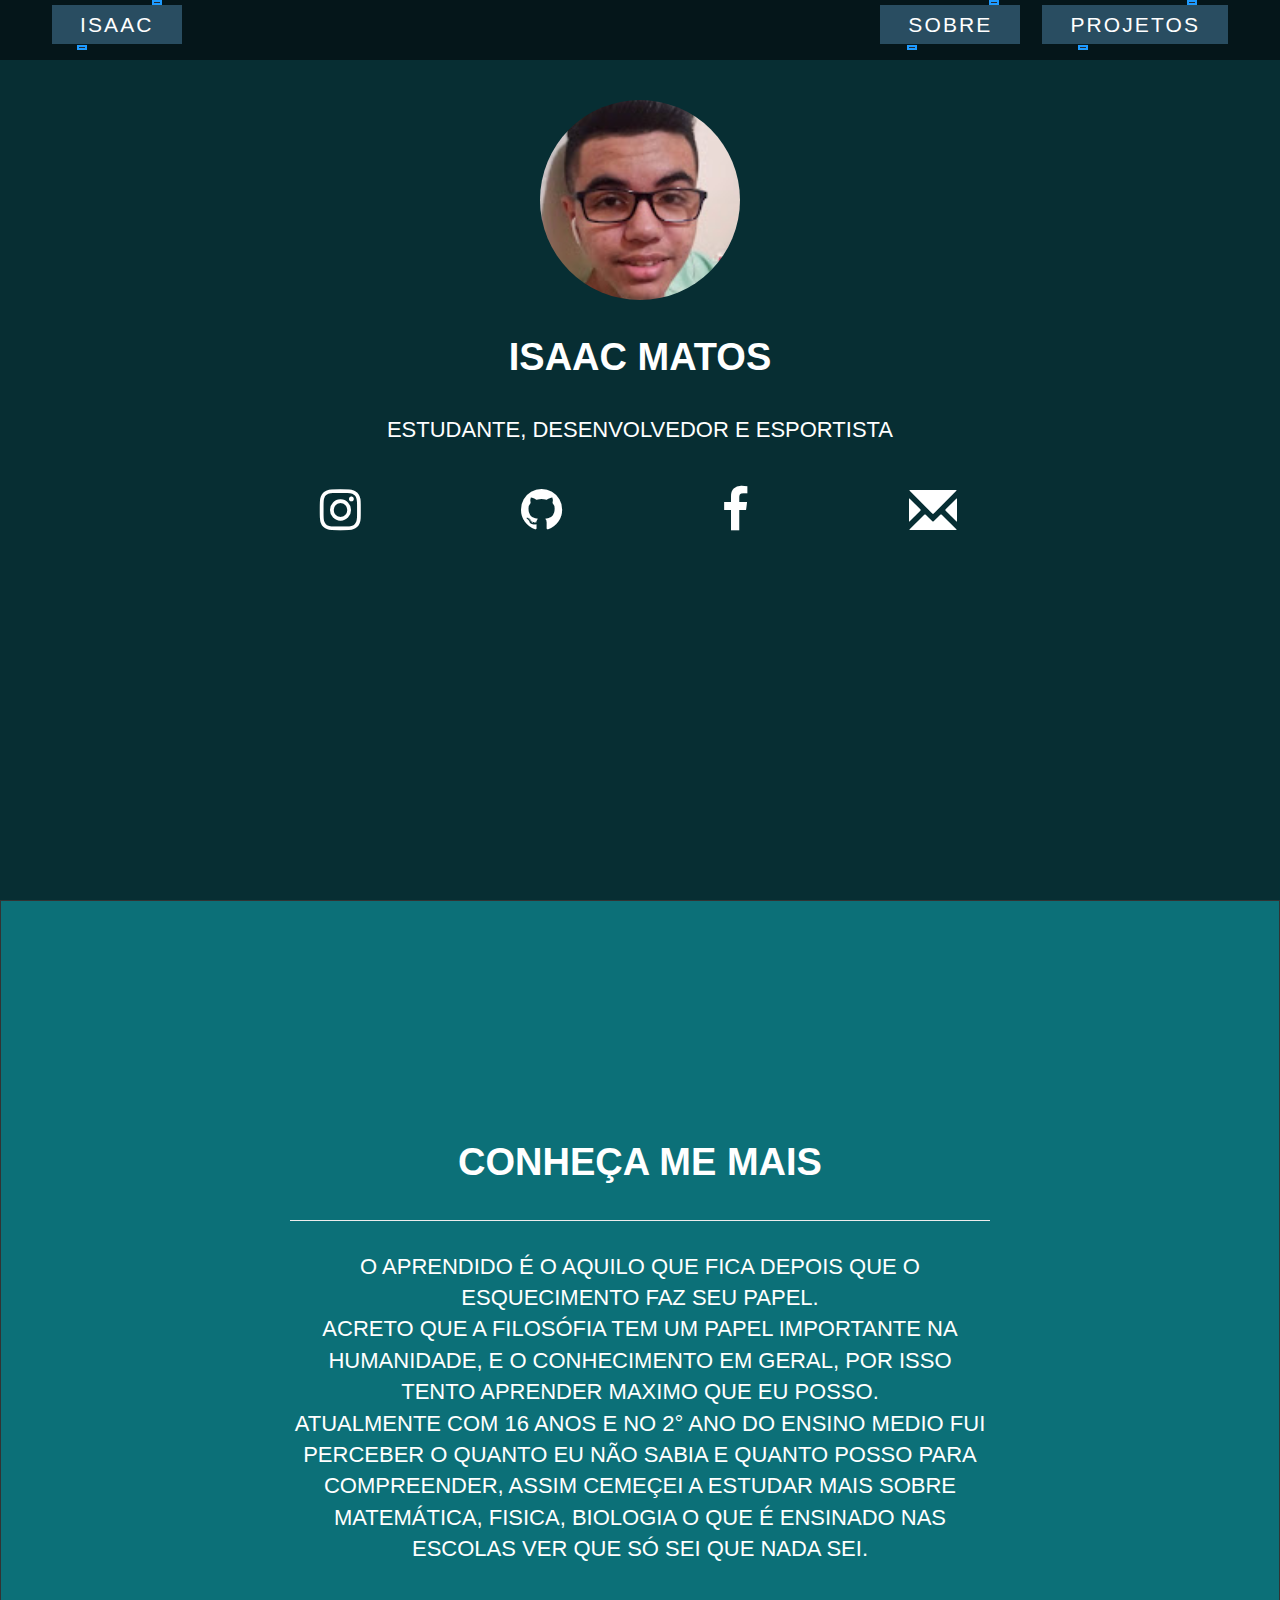
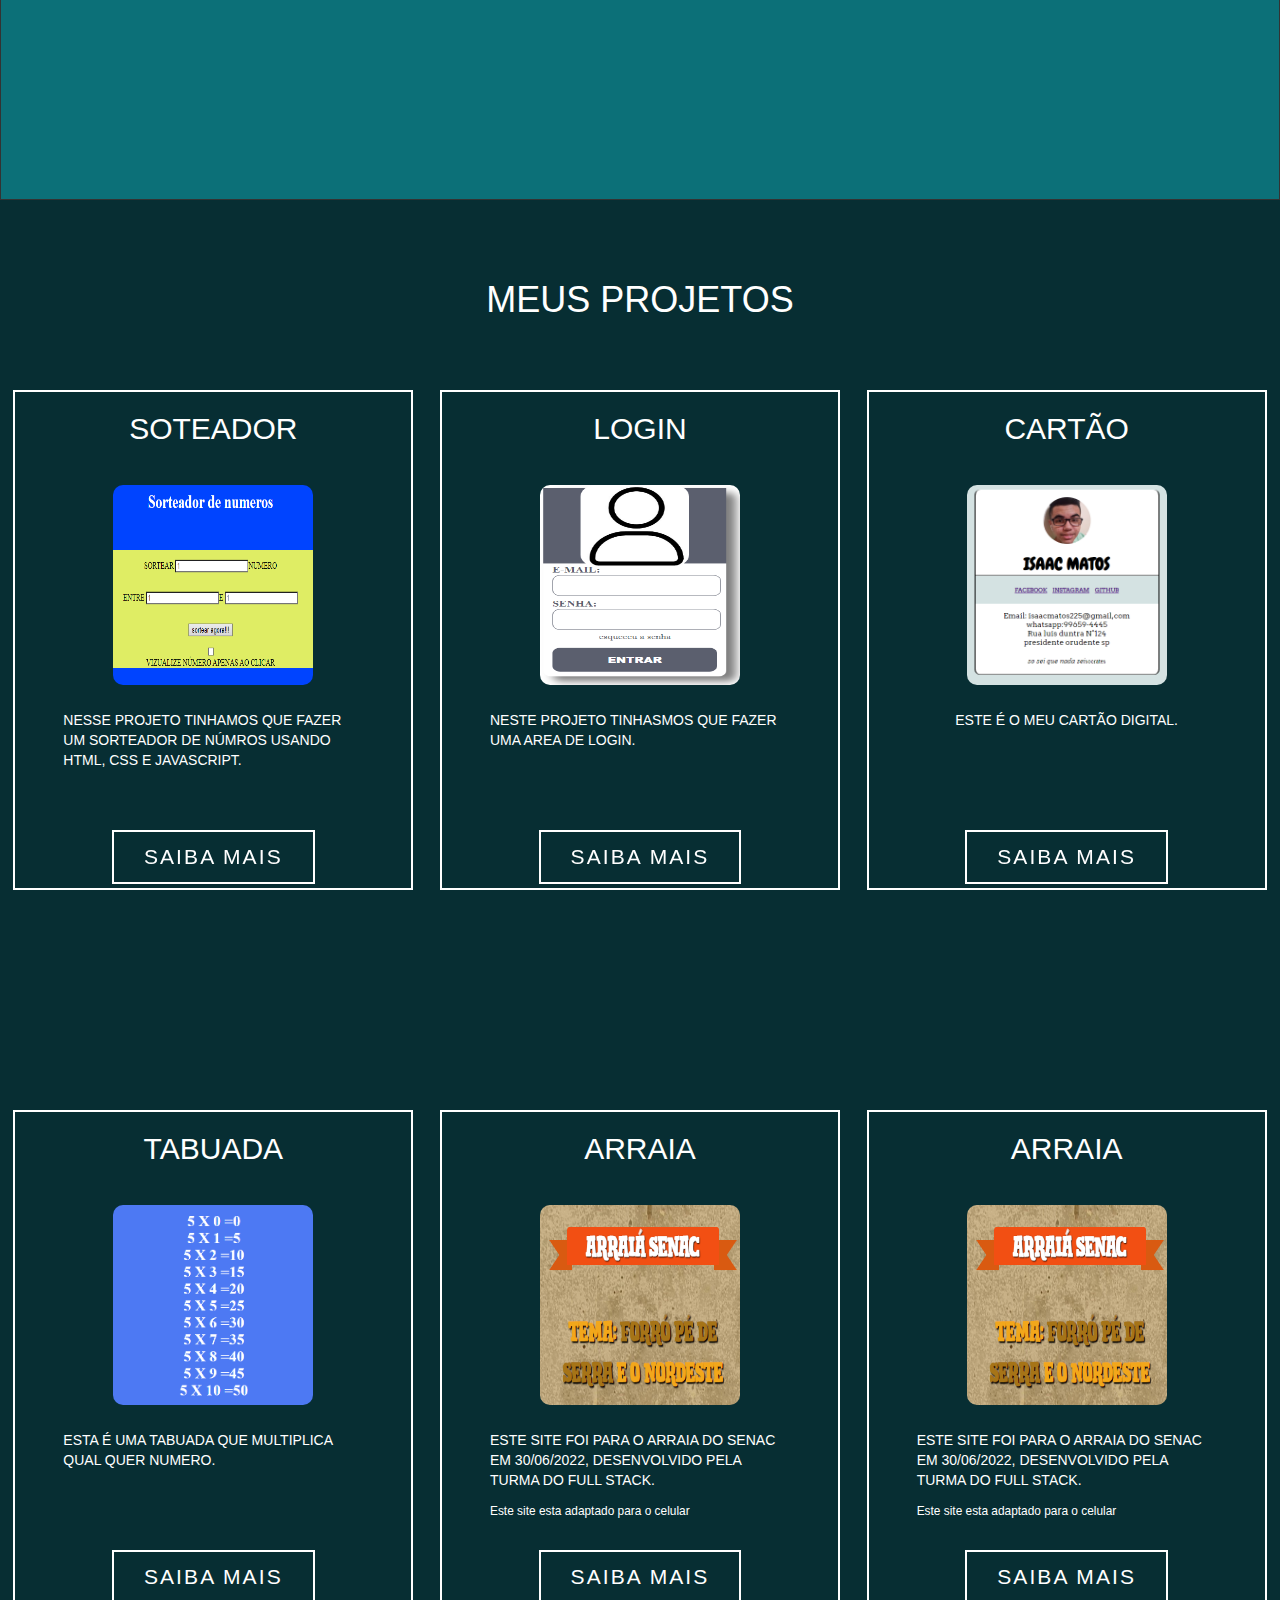
<file: Atual-Portefilio/index.html>
<!DOCTYPE html>
<html lang="en">
<head>
    <meta charset="UTF-8">
    <meta http-equiv="X-UA-Compatible" content="IE=edge">
    <meta name="viewport" content="width=device-width, initial-scale=1.0">
    <link rel="stylesheet" href="./assets/css/style.css">
    <link rel="stylesheet" href="https://cdnjs.cloudflare.com/ajax/libs/font-awesome/4.7.0/css/font-awesome.min.css">
    <link rel="stylesheet" href="https://maxcdn.bootstrapcdn.com/bootstrap/3.3.7/css/bootstrap.min.css">
    <title>isaac</title>

</head>
<body>
    <div class="header">
        <div class="content">
            <div class="nav">
                <div class="header-left">
                    <ul>
                        <li><a class="a" href="#home" style="--clr:#1e9bff">
                                <span>Isaac</span>
                                <i class="icon"></i>
                            </a>
                        </li>
                    </ul>
                </div>
                <div class="header-right">
                    <ul > 
                        <li>
                            <a class="a" href="#sobre" style="--clr:#1e9bff">
                                <span>sobre</span>
                                <i class="icon"></i>
                            </a>
                        </li>
                        <li>
                            <a class="a" href="#portifolio" style="--clr:#1e9bff">
                                <span>projetos</span>
                                <i class="icon"></i>
                            </a>
                        </li>
                    </ul>
                </div>
            </div>
        </div>
    </div>
    <div id="home" class="banner black"> 
        <div class="content">
            <div class="area-content">
                <div class="home-image">
                    <img src="'../../assets/img/eu.jpg" alt="">
                </div>
                <div class="home-descricao">
                    <div class="texto1 light">Isaac Matos</div>
                    <div class="texto2 light">Estudante, Desenvolvedor e Esportista</div>
                    <div class="rede-social">
                        <a class="rede" href="https://www.instagram.com/isaacmatos225/" target="_blank"><i class="fa fa-instagram"></i></a>
                        <a class="rede" href="" target="_blank"><i class="fa fa-github"></i></a>
                        <a class="rede" href="" target="_blank"><i class="fa fa-facebook"></i></a>
                        <a class="rede" href="./Email.html" target="_blank"><i class="glyphicon glyphicon-envelope"></i></a>
                    </div>
                </div>
            </div>
        </div>
    </div>
    <div id="sobre" class="bannerzinho white"> 
        <div class="content3">
            <div class="home-descricao">
                <div class="texto1 dark" >
                    conheça me mais
                </div>
                <hr>
                <div class="texto2 dark">
                    O aprendido é o aquilo que fica depois que o esquecimento faz seu papel.<br> Acreto que a filosófia 
                    tem um papel importante na humanidade, e o conhecimento em geral, por isso tento aprender maximo que 
                    eu posso.<br>  Atualmente com 16 anos e no 2° ano do ensino medio fui perceber o quanto eu não sabia e quanto 
                    posso para compreender, assim cemeçei a estudar mais sobre matemática, fisica, biologia o que é ensinado nas 
                    escolas ver que só sei que nada sei.
                </div>
            </div>
        </div>
    </div> 
    <div id="portifolio" class="banner-medio  black">
        <h1 class="Meus"> Meus projetos</h1>
        <div class="cards">
            <div class="card-area">
                <div class="content2">
                    <div class="texto-card">
                        <h2>soteador</h2>
                    </div>
                    <div class="card">
                        <div class="image">
                            <img src="./assets/img/fsorteador.png" alt=""/>
                        </div>
                    </div>
                </div>
                <div class="paragrafo">
                    <p>nesse projeto tinhamos que fazer um sorteador de númros usando html, css e javascript.</p>
                </div>
                <div class="link-projetos">
                    <a class="b" href="./projetos/sorteador/index.html" target="_blank">saiba mais</a>
                </div>
            </div>
              
            <div class="card-area">
                <div class="content2">
                    <div class="texto-card">
                        <h2>login</h2>
                    </div>
                <div class="card">
                    
                    <div class="image">
                        <img src="./assets/img/userFoto.png " alt=""/>
                    </div>
                </div>
                
                </div>
                <div class="paragrafo">
                    <p>neste projeto tinhasmos que fazer uma area de login. </p>
                </div>
                <div class="link-projetos">
                    <a class="b" href="./projetos/login/index.html" target="_blank">saiba mais</a>
                </div>
            </div>

            <div class="card-area">
                <div class="content2">
                    <div class="texto-card">
                        <h2>cartão</h2>
                    </div>
                    <div class="card">
                        <div class="image">
                            <img src="./assets/img/cartao.png" alt=""/>
                        </div>
                    </div>
                
                </div>
                <div class="paragrafo">
                    <p>este é o meu cartão digital.</p>
                </div>
                <div class="link-projetos">
                    <a class="b" href="./projetos/cartao/index.html" target="_blank">saiba mais</a>
                </div>
            </div>

            <div class="card-area">
                <div class="content2">
                    <div class="texto-card">
                        <h2>tabuada</h2>
                    </div>
                    <div class="card">
                        <div class="image">
                            <img src="./assets/img/tabada.png" alt=""/>
                        </div>
                    </div>
                
                </div>
                <div class="paragrafo">
                    <p>esta é uma tabuada que multiplica qual quer numero.</p>
                </div>
                <div class="link-projetos">
                    <a class="b" href="./projetos/tabuada/tabuada.html" target="_blank">saiba mais</a>
                </div>
            </div>

            <div class="card-area">
                <div class="content2">
                    <div class="texto-card">
                        <h2>arraia</h2>
                    </div>
                    <div class="card">
                        <div class="image">
                            <img src="./assets/img/fotoArria.png" alt=""/>
                        </div>
                    </div>
                
                </div>
                <div class="paragrafo">
                    <p>este site foi para o arraia do senac em 30/06/2022, desenvolvido pela turma do full stack.</p>
                    <small class="aviso">Este site esta adaptado para o celular</small>
                </div>
                <div class="link-projetos">
                    <a class="b" href="https://www.conexaof1.com.br/arraia/" target="_blank">saiba mais</a>
                </div>
            </div>

            <div class="card-area">
                <div class="content2">
                    <div class="texto-card">
                        <h2>arraia</h2>
                    </div>
                    <div class="card">
                        <div class="image">
                            <img src="./assets/img/fotoArria.png" alt=""/>
                        </div>
                    </div>
                
                </div>
                <div class="paragrafo">
                    <p>este site foi para o arraia do senac em 30/06/2022, desenvolvido pela turma do full stack.</p>
                    <small class="aviso">Este site esta adaptado para o celular</small>
                </div>
                <div class="link-projetos">
                    <a class="b" href="https://www.conexaof1.com.br/arraia/" target="_blank">saiba mais</a>
                </div>
            </div>
        </div>
    </div> 
</body>
</html>
</file>
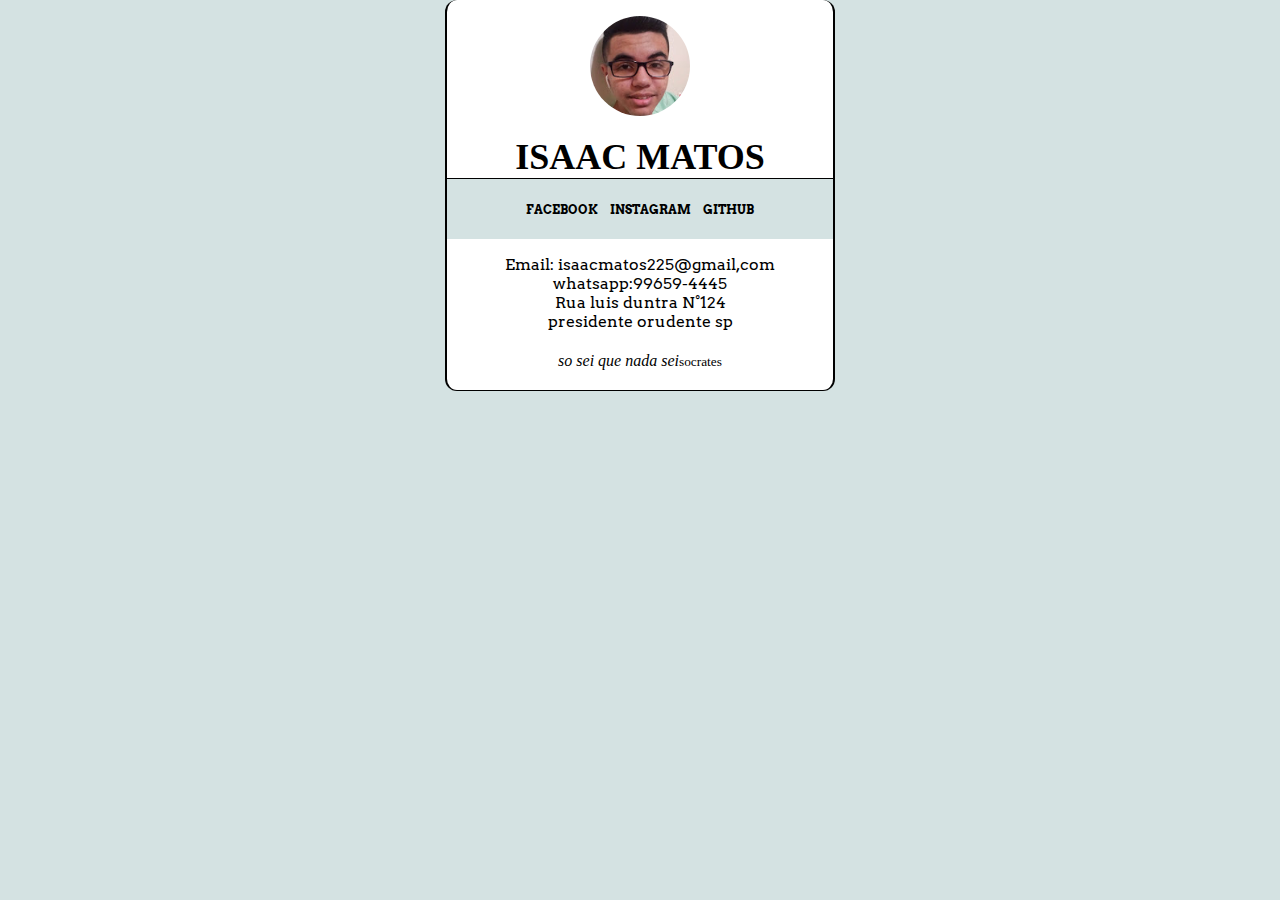
<file: Atual-Portefilio/projetos/cartao/index.html>
<!DOCTYPE html>
<html lang="en">
<head>
    <meta charset="UTF-8">
    <meta http-equiv="X-UA-Compatible" content="IE=edge">
    <meta name="viewport" content="width=device-width, initial-scale=1.0">
    <link rel="stylesheet" href="./assets/css/style.css">
    <title>Cartao</title>
</head>
<body>
    <header class="borda" align="center">
        <img src="./assets/img/eu.jpg" alt="">
        <h1 class="text-nome"> isaac Matos</h1>
    </header>
    <nav class="borda texto">
        <ul>
            <li><a href="">facebook</a></li>
            <li><a href="">instagram</a></li>
            <li><a href="https://github.com/isaacmatos225" target="_blank">github</a></li>
        </ul>
    </nav>
    <main class="borda texto">
        <article>
            <p>Email: isaacmatos225@gmail,com</p>
            <p>whatsapp:99659-4445</p>
            <p>Rua luis duntra N°124</p>
            <p>presidente orudente sp</p>
        </article>
    </main>
    <footer class="borda">
        <p><cite>so sei que nada sei</cite><small>socrates</small></p>
    </footer>
</body>
</html>
</file>
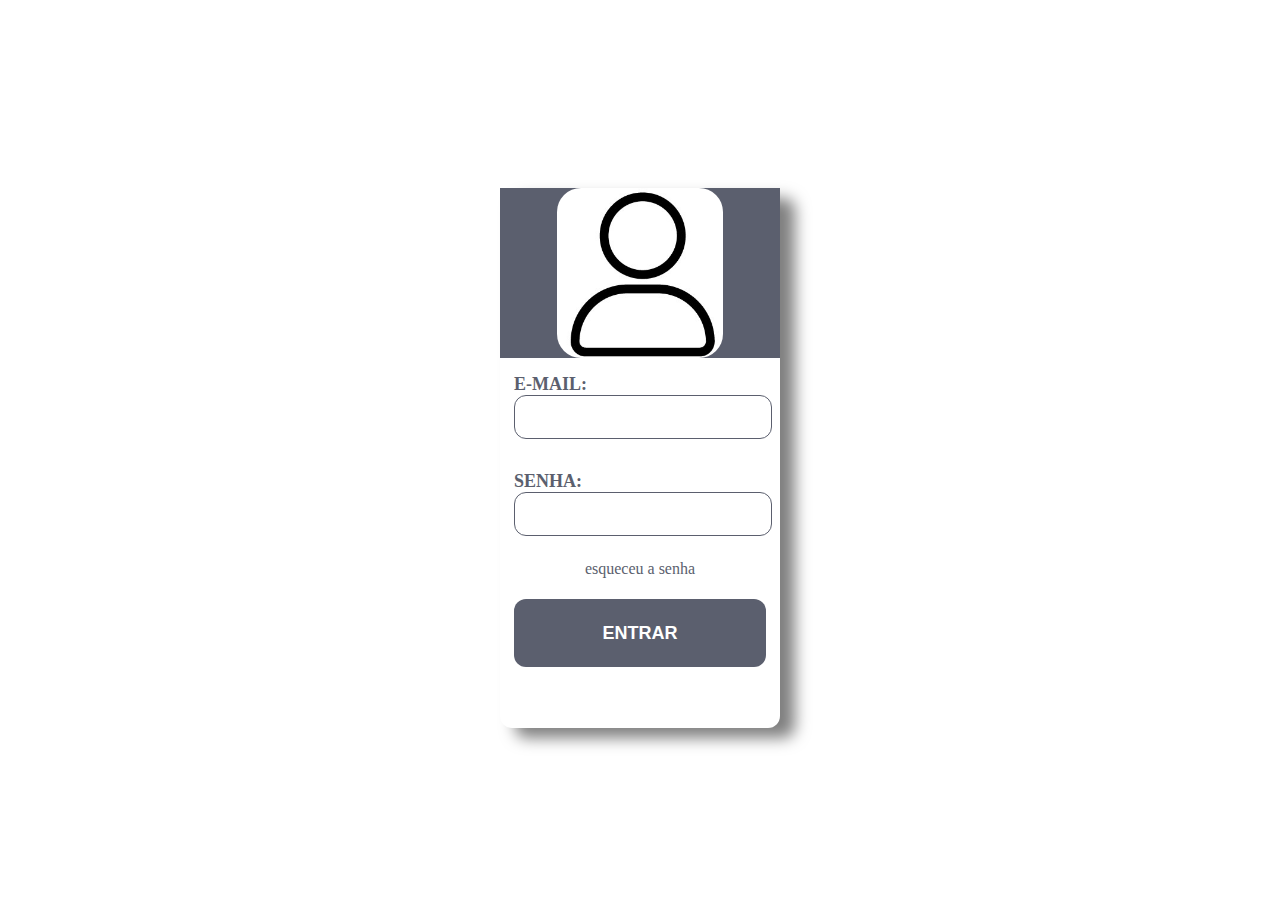
<file: Atual-Portefilio/projetos/login/index.html>
<!DOCTYPE html>
<html lang="en">
<head>
    <meta charset="UTF-8">
    <meta http-equiv="X-UA-Compatible" content="IE=edge">
    <meta name="viewport" content="width=device-width, initial-scale=1.0">
    <title>login</title>
    <link rel="stylesheet" href="style.css">
<body>
    <!--
    <div class="content-left">esquerda</div>
    <div class="content-rigth">direita</div>
    <div class="content-left">esquerda</div>
    <div class="content-rigth">direita</div>
    -->
    <div class="login-area">
        <div class="img-area">
            <img src="user_03.jpg" alt="">
        </div>
        <div class="form-area">

            <div class="content">

                <div class="input-area">
                    <label for="">E-MAIL:</label>
                    <input type="email" nome="email" id="email"> 
                </div>
                <div class="input-area">
                    <label for="">SENHA:</label>
                    <input type="password" nome="senha" id="senha"> 
                </div>
            </div>

            <div class="text-area">
                esqueceu a senha
            </div>
            <div class="btn-area">
                <button type="submit">ENTRAR</button>
            </div>
        </div>
    </div>  

</body>
</html>
</file>
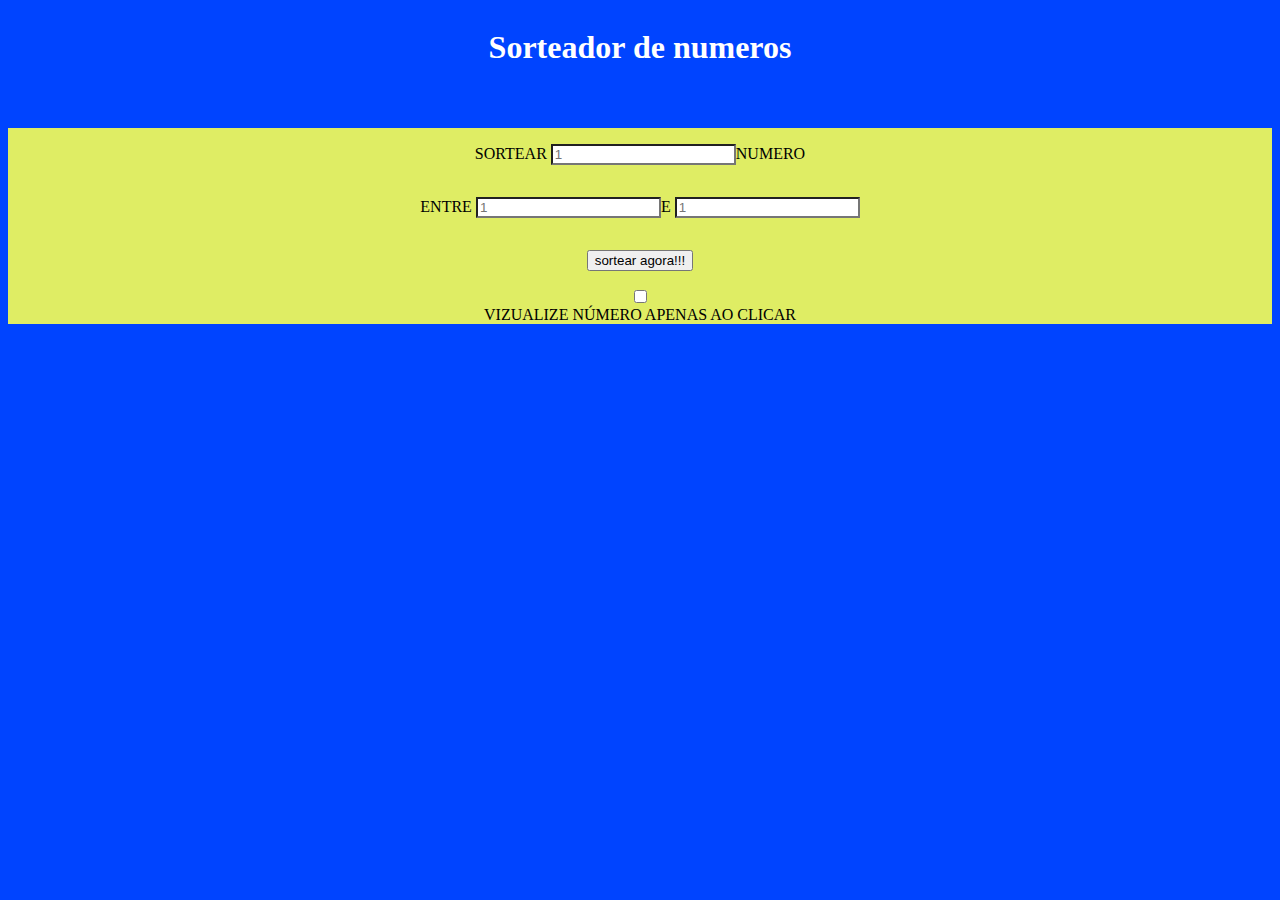
<file: Atual-Portefilio/projetos/sorteador/index.html>
<!DOCTYPE html>
<html lang="pt-br">
<head>
    <meta charset="UTF-8">
    <meta http-equiv="X-UA-Compatible" content="IE=edge">
    <meta name="viewport" content="width=device-width, initial-scale=1.0">
    <link rel="stylesheet" href="style.css">
   <script src="./script.js" defer></script>
    <title>SORTEADOR DE NÚMERO</title>
</head>

<body>
    <div class="header">
        <h1 id="titulo">Sorteador de numeros</h1>
    </div>
    <main>
        <section>
            <div class="content">
            
                <p>sortear <input type="number" name="qtde" id="qtde" placeholder="1"/>numero</p>
                <p>entre <input type="number" name="min" id="min" placeholder="1"/>e
            
                <input type="number" name="max" id="max" placeholder="1"/></p>
            
                <p><button onclick="SortearNumero()">sortear agora!!!</button></p>
                <input type="checkbox" name="revelar" id="revelar"/>
                <label for="revelar">vizualize número apenas ao clicar</label>
            </div>
            <div id="numeros"></div>
        </section>
    </main>
    
</body>

</html>
</file>
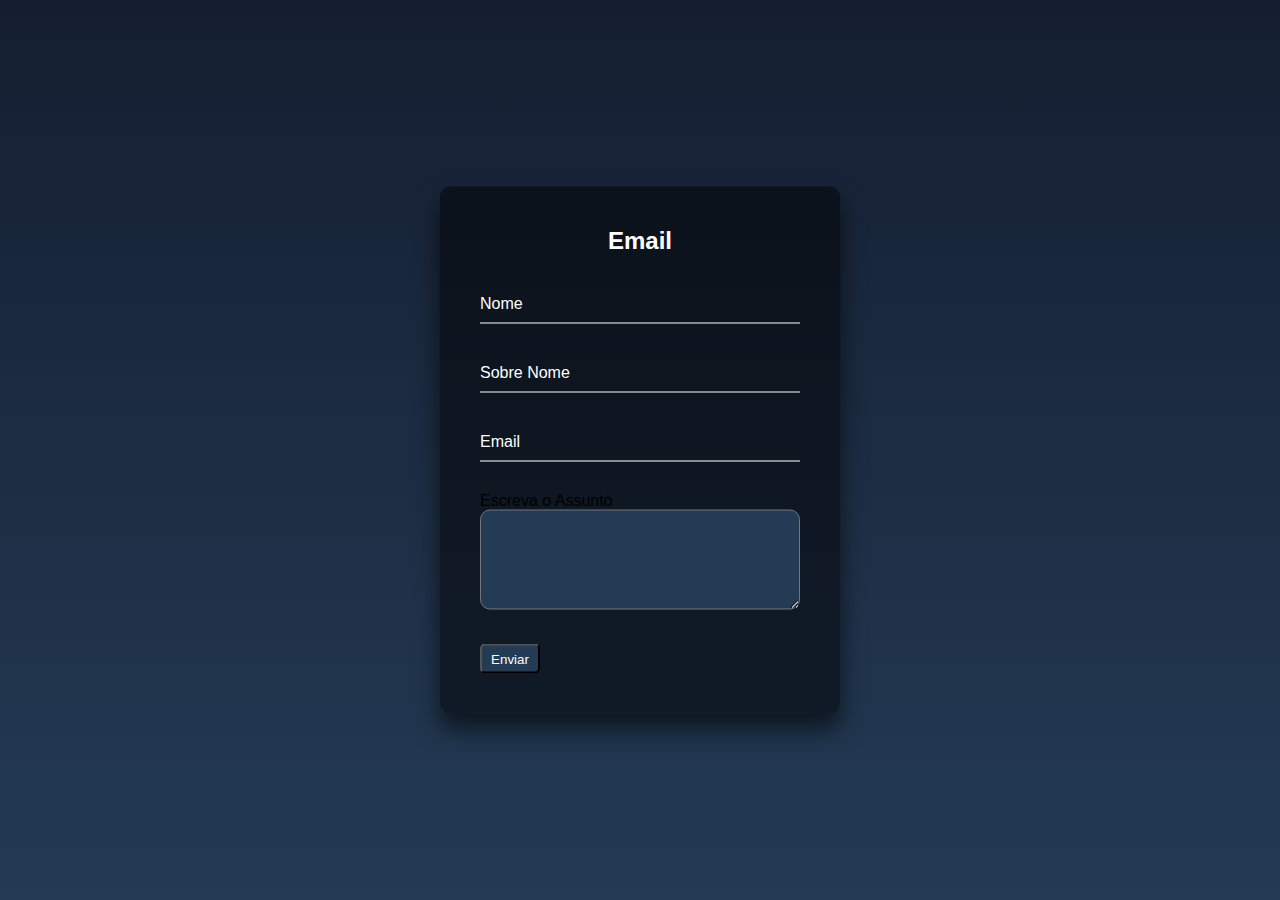
<file: Atual-Portefilio/Email.html>
<!DOCTYPE html>
<html lang="en">
<head>
    <meta charset="UTF-8">
    <meta http-equiv="X-UA-Compatible" content="IE=edge">
    <meta name="viewport" content="width=device-width, initial-scale=1.0">
    <link rel="stylesheet" href="./assets/cssEmail/style.css">
    <title>Me mande um Email</title>
</head>
<body>
    <form action="">
        <div class="login-box">
            <h2>Email</h2>
            <form>
              <div class="user-box">
                <input type="text" name=nome" required="">
                <label>Nome</label>
              </div>
              <div class="user-box">
                <input type="text" name="Sobrenome" required="">
                <label>Sobre Nome</label>
              </div>
              <div class="user-box">
                <input type="text" name="email" required="">
                <label>Email</label>
              </div>  
              <label for="textarea">Escreva o Assunto</label>
                <textarea 
                  id="w3review" 
                  name="w3review" 
                  rows="4" 
                  cols="50" 
                  placeholder="Escreva o Assunto">
                </textarea>
              <button type="submit">Enviar</button>
            </form>
        </div>    
    </form>
</body>
</html>
</file>
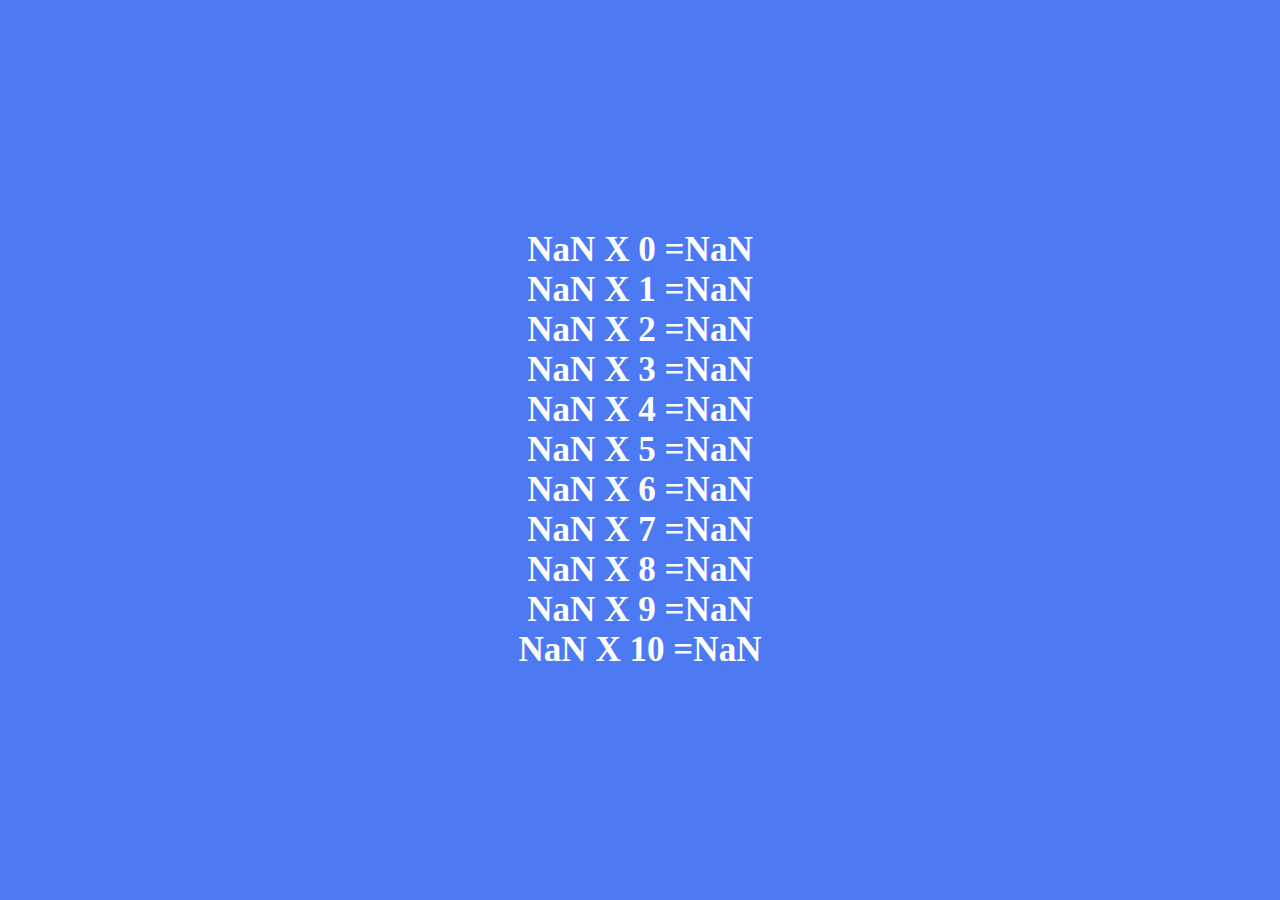
<file: Atual-Portefilio/projetos/tabuada/tabuada.html>
<!DOCTYPE html>
<html lang="en">
<head>
    <meta charset="UTF-8">
    <meta http-equiv="X-UA-Compatible" content="IE=edge">
    <meta name="viewport" content="width=device-width, initial-scale=1.0">
    <link rel="stylesheet" href="./tabuada.css">
    <title>tabuada</title>
</head>
<body>
    <div class="section1">
        <script>
            let num = parseFloat(prompt("qual nomero utilizar?","1"));
            let i = 0;
            document.write(``) 
            while (i <=10) {
                document.write(`<h3>${num} X ${i} =${num*i}</h3>`)
                i = i + 1
            }
        </script>
    </div>
</body>
</html>
</file>
<file: Atual-Portefilio/assets/css/style.css>
* {
    margin: 0;
    padding: 0;
    box-sizing: border-box;
    font-family: 'Poppins', sans-serif;
}

/*
body {      
    background-color: #27282c;
}
*/

.header{
    width: 100vw;
    height: 60px;
    display: flex;
    background-color: #05161A;  
    text-decoration: none;
    position: fixed;
}

.content{
    width: 100vw;
    margin: 0 auto;
    display: flex;
}

.header-left, .header-right {
    flex: 1;
    display: flex;
}

.header-left{
    justify-content: flex-start;
    align-items: center;
    margin-left: 50px;
}

.header-right{    
    justify-content: flex-end;
    align-items:center;
    margin-right: 50px;
}

.nav{
    height: 60px;
    display: flex;
    flex: 1;
}

.nav .a{
    text-decoration: none;
    color: #fff;
}

.nav ul {
    flex: 1;
    height: 60px;
    display: flex;
    align-items: center;
    list-style: none;
}

.nav .header-left ul {
    justify-content: flex-start;
}

.nav .header-right ul {
    justify-content: flex-end;
}

.nav .header-right ul li {
    margin-left: 18px;
}


a { 
    position: relative;
    text-decoration: none;
    text-transform: uppercase;
    font-size: 1.5em;
    letter-spacing: 0.1em;
    padding: 10px 30px;
    transition: 0.5s;
}

.a:hover {
    letter-spacing: 0.25em;
    background: var(--clr);
    color: var(--clr);
    box-shadow: 0 0 35px var(--clr);
}

.a::before {
    content: '';
    position:absolute;
    inset: 2px;
    background-color: #294D61; 
}

.a span {
    position: relative;
    z-index: 1;
}

.a .icon {
    position: absolute;
    inset: 0;
    display: block;
}

.a .icon::before {
    content: '';
    position: absolute;
    top: -3.5px;
    left: 80%;
    width: 10px;
    height: 5px;
    border: 2px solid var(--clr);
    background-color: #27282c;
    transform: translateX(-50%);
    transition: 0.5s;
}
.a:hover .icon::before {
    width: 20px;
    left: 20%;
}

.a .icon::after {
    content: '';
    position: absolute;
    bottom: -3.5px;
    left: 20%;
    width: 10px;
    height: 5px;
    border: 2px solid var(--clr);
    background-color: #27282c;
    transition: 0.5s;
}
.a:hover .icon::after {
    width: 20px;
    left: 80%;
}

.banner {
    height: 100vh;
}

.bannerzinho {
    height: 100vh;
}

.banner-medio {
    width: 100%;
    height: 100%;
    display: flex;
    justify-content: center;
    flex-direction: column;
}

.area-content {
    display: flex;
    justify-content: center;
    align-items: center;
    flex-direction: column;
    height: 100%;
    width: 100%;
    padding-top: 100px;
}   

.black {
    background-color: #072E33;
    
}

.white {
    background-color: #0C7078
    ;
}

.area-content .home-image img{
    height: 200px;
    width: 200px;
    border-radius: 60%;
}

.dark {
    color: #000;
}

.light {
    color: rgb(255, 255, 255);
}

.texto1 {
    font-size: 38px;
    text-transform: uppercase;
    font-weight: bold;
    margin-top: 30px;
    margin-bottom: 30px;
    color: #fff;
}

.texto2{
    width: 700px;
    display: flex;
    justify-content: center;
    align-items: center;
    font-size: 22px;
    text-transform: uppercase;
    margin-top: 30px;
    margin-bottom: 30px;
    color: #fff;
}

.home-descricao{
    justify-content: center;
    text-align: center;
}


.content3{
    display: flex;
    /*margin-right: 5px;*/
    height: 100vh;
    justify-content: center;
    align-items: center;
    flex-direction: column;
    border: 0.1px solid;
}

.rede-social {
    display: flex;
    flex: 1;
    justify-content: space-between;
    margin-top: 14px;
    font-size: 18px;
}

.rede-social .rede i {
    font-size: 48px;
    color: #FFF;
    
}

.Meus {
    margin-top: 80px;
}

.card{
    width: 200px;
    height: 300px;
    justify-content: center;
    align-items: center;
}

.image img{
    width: 200px;
    height: 200px;
    border-radius: 5%;    
}

.content2{
    /*justify-content: center;*/
    margin-bottom: 0px;
    margin-top: 0px;
    align-items: center;
    flex-direction: column;
    border: 2px solid rgb(255, 255, 255);
    display: flex;
    width: 400px;
    height: 500px;
}

.texto-card{
    color: white;
    font-size: 15px;
    text-transform: uppercase;
    margin-bottom: 30px;
}

.paragrafo{
    font-size: 1em;
    color: white;
    margin-top: -180px;
    margin-bottom: 35px;
}

.link-projetos{
    
    width: 100%;
    margin-top: 20px;
    display: flex;
    justify-content: center;
}


.link-projetos .b{
    text-decoration: none;
    color: white;
    text-transform: uppercase;
    border: 2px white solid;
    margin-top: 20px;
}

.banner-medio h1 {
    margin-bottom: 70px;
    display: flex;
    justify-content: center;
    align-items: center;
    text-transform: uppercase;
    color: white;
}

.paragrafo {
    height: 5vh;
    max-width: 300px;
    text-transform: uppercase;
}

.card-area {
    height: 80vh;
    display: flex;
    align-items: center;
    flex-direction: column;
}

.cards {
    display: flex;
    flex: 3;
    flex-wrap: wrap;
    justify-content: space-around;
    align-items: center;
}

/*.card-area:hover{
    transform: scale(1,1.01);
    transition: all;
    transition-delay: 100ms;
    transition-duration: 500ms;
}*/

.aviso {
    text-transform: none;
}

/*@Media Query for dispositivos moveis*/
@media (max-width: 480px) {
    * {
        font-size: 12px;
    }

    .cards {
        flex-direction: column;
    }
}
</file>
<file: Atual-Portefilio/projetos/cartao/assets/css/style.css>
@import url('https://fonts.googleapis.com/css2?family=Arvo&family=Chewy&display=swap');


* { 
    margin: 0;
    padding: 0;
    box-sizing: border-box;
}

body{
    width: 390px;
    background-color: #D4E2E2;
    margin: 0 auto;
}

header, main, footer {
    background-color: #FFF;
}

header{
    border-bottom: 1px solid black;
    border-top-left-radius: 12px;
    border-top-right-radius:12px
}


header img{
    width: 100px;
    height: 100px;
    border-radius: 100px;
    margin-top: 16px;
    margin-bottom: 16px;
}

nav{
    height: 60px;
    background-color: #D4E2E2;
    color: black;
}

nav ul{
    text-align: center;
    line-height: 60px;
}

nav ul li{
    display: inline-block;
}

nav ul li a{
    text-decoration: none;
    color: black;
    text-transform: uppercase;
    font-weight: bold;
    font-size: 12px;
    padding-left: 4px;
    padding-right: 4px;
}

nav ul li:hover{
    background-color: #7E9696;
}


main article{
    text-align: center;
    padding-top: 16px;    
}

footer{
    height: 60px;
    text-align: center;
    line-height: 60px;
    border-bottom: 1px solid black;
    border-bottom-left-radius: 12px;
    border-bottom-right-radius:12px

}

.borda{
    border-left: 2px solid black;
    border-right: 2px solid black;
}

.text-nome {
    font-family: 'Chewy', cursive;
    font-size: 36px;
    text-transform: uppercase;
}

.texto{
    font-family: 'Arvo', serif;;
}
</file>
<file: Atual-Portefilio/projetos/login/style.css>
body{
    display: flex;
    height: 100vh;
    justify-content: center;
    align-items: center;
}

.content-left{
    flex: 1;
}

.content-left{
    background-color: brown;
}

.content-rigth{
    background-color: chartreuse;
    flex: 3;
}

.login-area{
    width: 280px;
    height: 60%;
    box-shadow: 15px 10px 15px rgba(0, 0, 0, 0.5);
    border-radius: 12px;
}

.img-area{
    width: 100%;
    background-color: #5B5F6E;
    display: flex;
    justify-content: center;
    align-items: center;
}

.img-area img {
    height: 170px;
    border-radius: 24px;
}

.form-area {
    display: flex;
    flex-direction: column;
    height: 60%;
}

.content{
    width: 100%;
    display: flex;
    flex-direction: column;
    justify-content: center;
    align-items: center;
    flex: 6;
}
 
.input-area{
    flex: 3;
    display: flex;
    flex-direction: column;
    justify-content: center;
    width: 90%;
}

.input-area label{
    color: #5B5F6E;
    font-size: 18px;
    font-weight: 600;
    width: 100%;
}

.input-area input{
    border: 0;
    outline: 0;
    height: 40px;
    border-radius: 12px;
    border: 1px solid #5B5F6E;
    color: #5B5F6E;
    font-size: 18px; 
    width: 100%;
}

.text-area {
    flex: 1;
    display: flex;
    justify-content: center;
    align-items: center;
    color: #5B5F6E;
}

.btn-area {
    flex: 3;
    display: flex;
    justify-content: center;
    align-items: center;
}

.btn-area button {
    width: 90%;
    height: 70%;
    border: 0;
    outline: 0;
    background-color: #5B5F6E;
    border-radius: 12px;
    font-size: 18px;
    font-weight: 800;
    color: white
}
</file>
<file: Atual-Portefilio/projetos/sorteador/style.css>
body {
    background-color: rgb(0, 68, 255);
    
}

.content {
    align-items: center;
    display: flex;
    justify-content: center;
    flex-direction: column;
    text-transform: uppercase;
    background-color: rgb(223, 237, 100);
}

input {
    background-color: white;
    color: rgb(0, 0, 0);
}

.header {
    align-items: center;
    display: flex;
    justify-content: center;
    margin-bottom: 40px;
    color: white;
}




#numeros{
    display: flex;
    flex-wrap: wrap;
    justify-content: flex-start;
}

.numero {
    user-select: none;
    -moz-user-select: none;
    -webkit-user-select: none;
    cursor: pointer;
    font-size: 30px;
    align-items: center;
    display: flex;
    justify-content: center;
    width: 100px;
    height: 100px;
    margin: 10px;
    border-radius: 100%;
    background-color: cornflowerblue;
    text-align: center;
}

.numerorevel {
    font-size: 30px;
    align-items: center;
    display: flex;
    justify-content: center;
    width: 100px;
    height: 100px;
    margin: 10px;
    border-radius: 100%;
    background-color: cornflowerblue;
    text-align: center;
    color: cornflowerblue;
}
</file>
<file: Atual-Portefilio/assets/cssEmail/style.css>
* {
    margin: 0;
    padding: 0;
    box-sizing: border-box;
}

html {
  height: 100%;
}
body {
  margin:0;
  padding:0;
  font-family: sans-serif;
  background: linear-gradient(#141e30, #243b55);
}

.login-box {
  position: absolute;
  top: 50%;
  left: 50%;
  width: 400px;
  padding: 40px;
  transform: translate(-50%, -50%);
  background: rgba(0,0,0,.5);
  box-sizing: border-box;
  box-shadow: 0 15px 25px rgba(0,0,0,.6);
  border-radius: 10px;
}

.login-box h2 {
  margin: 0 0 30px;
  padding: 0;
  color: #fff;
  text-align: center;
}

.login-box .user-box {
  position: relative;
}

.login-box .user-box input {
  width: 100%;
  padding: 10px 0;
  font-size: 16px;
  color: #fff;
  margin-bottom: 30px;
  border: none;
  border-bottom: 1px solid #fff;
  outline: none;
  background: transparent;
}
.login-box .user-box label {
  position: absolute;
  top:0;
  left: 0;
  padding: 10px 0;
  font-size: 16px;
  color: #fff;
  pointer-events: none;
  transition: .5s;
}

.login-box .user-box input:focus ~ label,
.login-box .user-box input:valid ~ label {
  top: -20px;
  left: 0;
  color: #03e9f4;
  font-size: 12px;
}

.login-box form a {
  position: relative;
  display: inline-block;
  padding: 10px 20px;
  color: #03e9f4;
  font-size: 16px;
  text-decoration: none;
  text-transform: uppercase;
  overflow: hidden;
  transition: .5s;
  margin-top: 40px;
  letter-spacing: 4px;
}

.login-box a:hover {
  background: #03e9f4;
  color: #fff;
  border-radius: 5px;
  box-shadow: 0 0 5px #03e9f4,
              0 0 25px #03e9f4,
              0 0 50px #03e9f4,
              0 0 100px #03e9f4;
}

.login-box a span {
  position: absolute;
  display: block;
}

button {
    background-color: #243b55;
    color: white;
    cursor: pointer;
    margin-top: 30px;
    height: 30px;
    width: 60px;
    border-radius: 5px;
}

textarea {
  padding-left: 10px;
  height: 100px;
  max-width: 320px;
  font-size: 15px;
  border-radius: 10px;
  background-color: #243b55;
  color: #fff;
}
</file>
<file: Atual-Portefilio/projetos/tabuada/tabuada.css>
*{
    margin: 0;
    padding: 0;
    box-sizing: border-box;    
}

.section1{
    display: flex;
    height: 100vh;
    justify-content: center;
    align-items: center;
    flex-direction: column;
    background-color: rgb(77, 121, 243);
    color: white;
    font-size: 30px;
}
</file>
